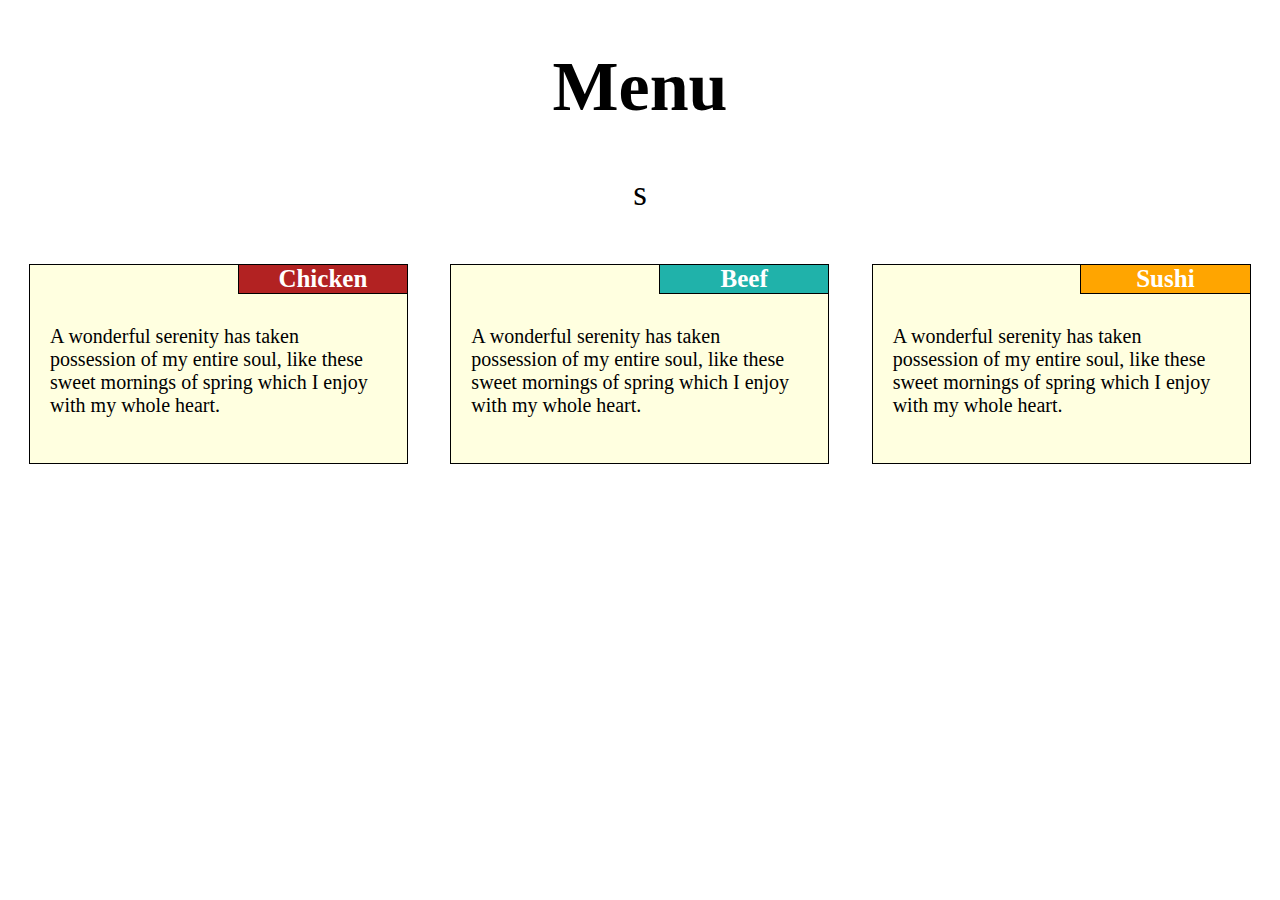
<file: module2-Solution/index.html>
<!doctype html>
<html>
<head>
	<meta charset="utf-8">
	<meta name="viewport" content="width=device-width, initial-scale=1">
	<title> Module-2 Assignment </title>
    <link rel="stylesheet" href="index.css">
</head>
<body>
	<div id="Heading">
		<h1> Menu </h1>s
	</div>

	<div id="section">
	<div class="col-lg-4  col-md-6  col-sm-12">
		<section class="section1">
			<h2 class="shead chicken"> Chicken </h2>
			  <p> A wonderful serenity has taken possession of my entire soul, like these sweet mornings of spring which I enjoy with my whole heart. </p>
			</section>
		</div>
		<div class="col-lg-4  col-md-6  col-sm-12">
              <section class="section2">
			<h2 class="shead beef"> Beef </h2>
			  <p> A wonderful serenity has taken possession of my entire soul, like these sweet mornings of spring which I enjoy with my whole heart. </p>
			   </section>
			</div>
			<div class="col-lg-4  col-md-12 col-sm-12">
			   <section class="section3">
			<h2 class="shead sushi"> Sushi </h2>
			  <p> A wonderful serenity has taken possession of my entire soul, like these sweet mornings of spring which I enjoy with my whole heart. </p>
			</section>
	   </div>
	</div>
			</body>
			</html>
</file>
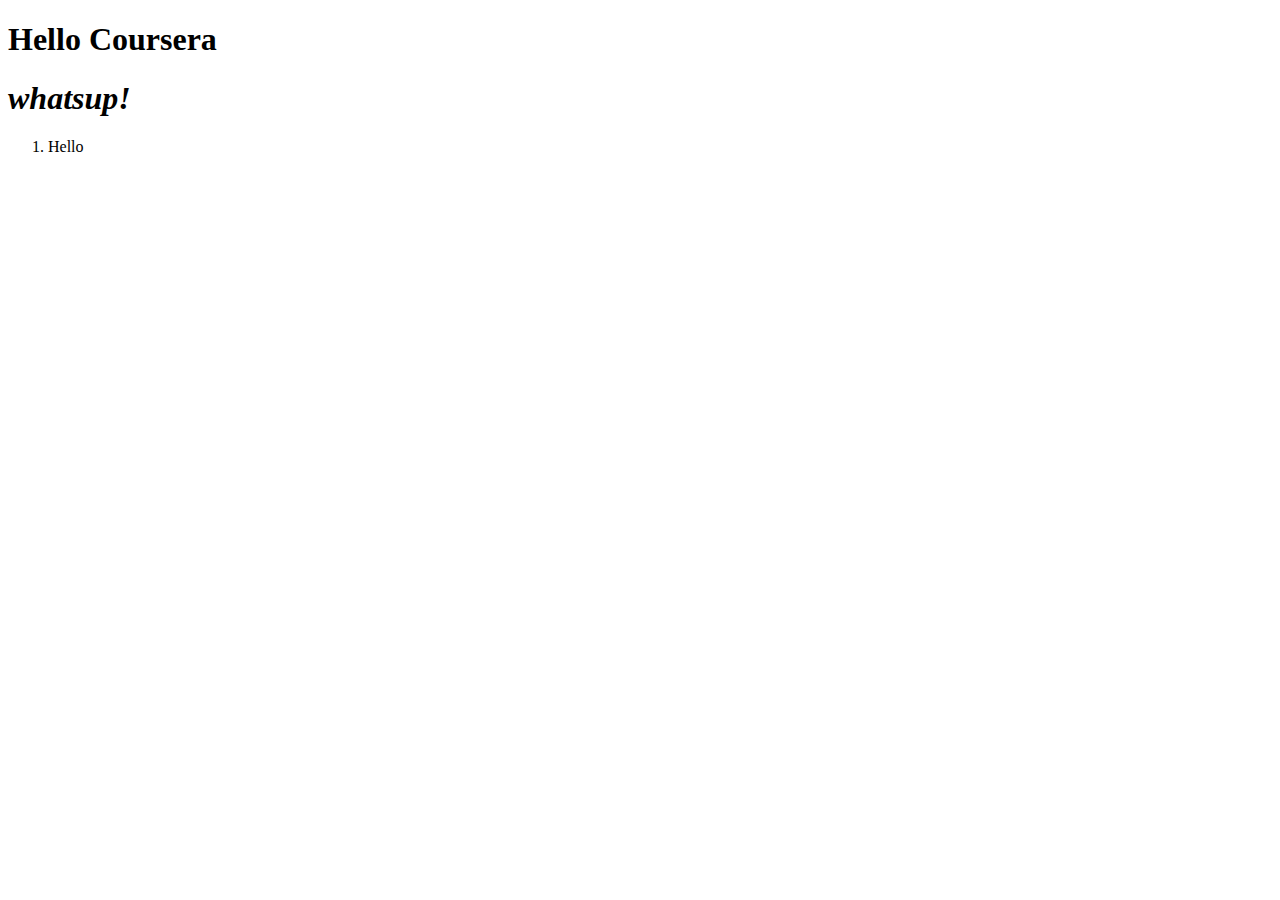
<file: site/index.html>
<!DOCTYPE html>
<html>
<head>
	<meta charset="utf-8">
	<title>Hello coursera</title>
</head>
<body>
<h1> Hello Coursera </h1>
<h1><em> whatsup!</em></h1>
<ol>
	<li>
		<p>Hello</p>
	</li>
	</ol>				
</body>
</html>
</file>
<file: module2-Solution/index.css>
*
	{
		box-sizing: border-box;
		
	}
	body
	{
    font-size: 20px;
      font-family:cursive ;
	}
	#Heading
	{
      font-size: 175%;
     text-align: center;
     margin-top: 20px;
     margin-bottom:40px ;
	}

	.section1{
        position: relative;
		margin-left: auto;
		margin-right: auto;
		border: 1px solid black;
     	width: 90%;
        height: 200px;
        margin-top: 10px;
		margin-bottom: 10px;
	    background-color: lightyellow;
      overflow: auto;
	}
	.section2{
       
        position: relative;
        margin-left: auto;
		margin-right: auto;
		border: 1px solid black;
	    width: 90%;
        height: 200px;
        margin-top: 10px;
		margin-bottom: 8px;
	    background-color: lightyellow;
      overflow: auto;
	}
	.section3{
		margin-left: auto;
		margin-right: auto;
        position: relative;
		margin-top: 10px;
		margin-bottom: 8px;
		border: 1px solid black;
	    width: 90%;
        height: 200px;
        background-color: lightyellow;
         overflow: auto;
		
	}
	section p{

margin-top: 60px;
margin-bottom:10px;
 
  margin-left: 20px;
  margin-right: 20px;
  
 

 }

    .shead
    {
    	 font-size: 125%;
    	border: 1px solid black;
    	width: 45%;
    	text-align: center;
    	position: absolute;
    	top: 0;
    	right: 0;
    	margin-top: 0;
      margin-right: 0px;
    	border-right: 0;
      border-top:0;
    	color: white;
      overflow: auto;

    } 
    .chicken	
    {
    	background-color: firebrick;
    }
    .beef
    {
      background-color: lightseagreen;
    }
    .sushi
    {

       background-color: orange;
    }
 /*Devices with width greter than 992px i.e Desktop*/
 @media (min-width: 992px) {
  .col-lg-1, .col-lg-2, .col-lg-3, .col-lg-4, .col-lg-5, .col-lg-6, .col-lg-7, .col-lg-8, .col-lg-9, .col-lg-10, .col-lg-11, .col-lg-12 {
    float: left;
    
  }
  .col-lg-1 {
    width: 8.33%;
  }
  .col-lg-2 {
    width: 16.66%;
  }
  .col-lg-3 {
    width: 25%;
  }
  .col-lg-4 {
    width: 33.33%;
  }
  .col-lg-5 {
    width: 41.66%;
  }
  .col-lg-6 {
    width: 50%;
  }
  .col-lg-7 {
    width: 58.33%;
  }
  .col-lg-8 {
    width: 66.66%;
  }
  .col-lg-9 {
    width: 74.99%;
  }
  .col-lg-10 {
    width: 83.33%;
  }
  .col-lg-11 {
    width: 91.66%;
  }
  .col-lg-12 {
    width: 100%;
  }
}


/*Devices with width in between 768px and 991px i.e Tablet*/
@media (min-width: 768px) and (max-width: 991.5px) {
  .col-md-1, .col-md-2, .col-md-3, .col-md-4, .col-md-5, .col-md-6, .col-md-7, .col-md-8, .col-md-9, .col-md-10, .col-md-11, .col-md-12 {
    float: left;
  }
  .col-md-1 {
    width: 8.33%;
  }
  .col-md-2 {
    width: 16.66%;
  }
  .col-md-3 {
    width: 25%;
  }
  .col-md-4 {
    width: 33.33%;
  }
  .col-md-5 {
    width: 41.66%;
  }
  .col-md-6 {
    width: 50%;
  }
  .col-md-7 {
    width: 58.33%;
  }
  .col-md-8 {
    width: 66.66%;
  }
  .col-md-9 {
    width: 74.99%;
  }
  .col-md-10 {
    width: 83.33%;
  }
  .col-md-11 {
    width: 91.66%;
  }
  .col-md-12 {
    width: 100%;
  }
}
 /*Devices with width less than 767px i.e mobile*/
 @media (max-width: 767px) {
  .col-sm-1, .col-sm-2, .col-sm-3, .col-sm-4, .col-sm-5, .col-sm-6, .col-sm-7, .col-sm-8, .col-sm-9, .col-sm-10, .col-sm-11, .col-sm-12 {
    float: left;
  }
  .col-sm-1 {
    width: 8.33%;
  }
  .col-sm-2 {
    width: 16.66%;
  }
  .col-sm-3 {
    width: 25%;
  }
  .col-sm-4 {
    width: 33.33%;
  }
  .col-sm-5 {
    width: 41.66%;
  }
  .col-sm-6 {
    width: 50%;
  }
  .col-sm-7 {
    width: 58.33%;
  }
  .col-sm-8 {
    width: 66.66%;
  }
  .col-sm-9 {
    width: 74.99%;
  }
  .col-sm-10 {
    width: 83.33%;
  }
  .col-sm-11 {
    width: 91.66%;
  }
  .col-sm-12 {
    width: 100%;
  }
}
</file>
